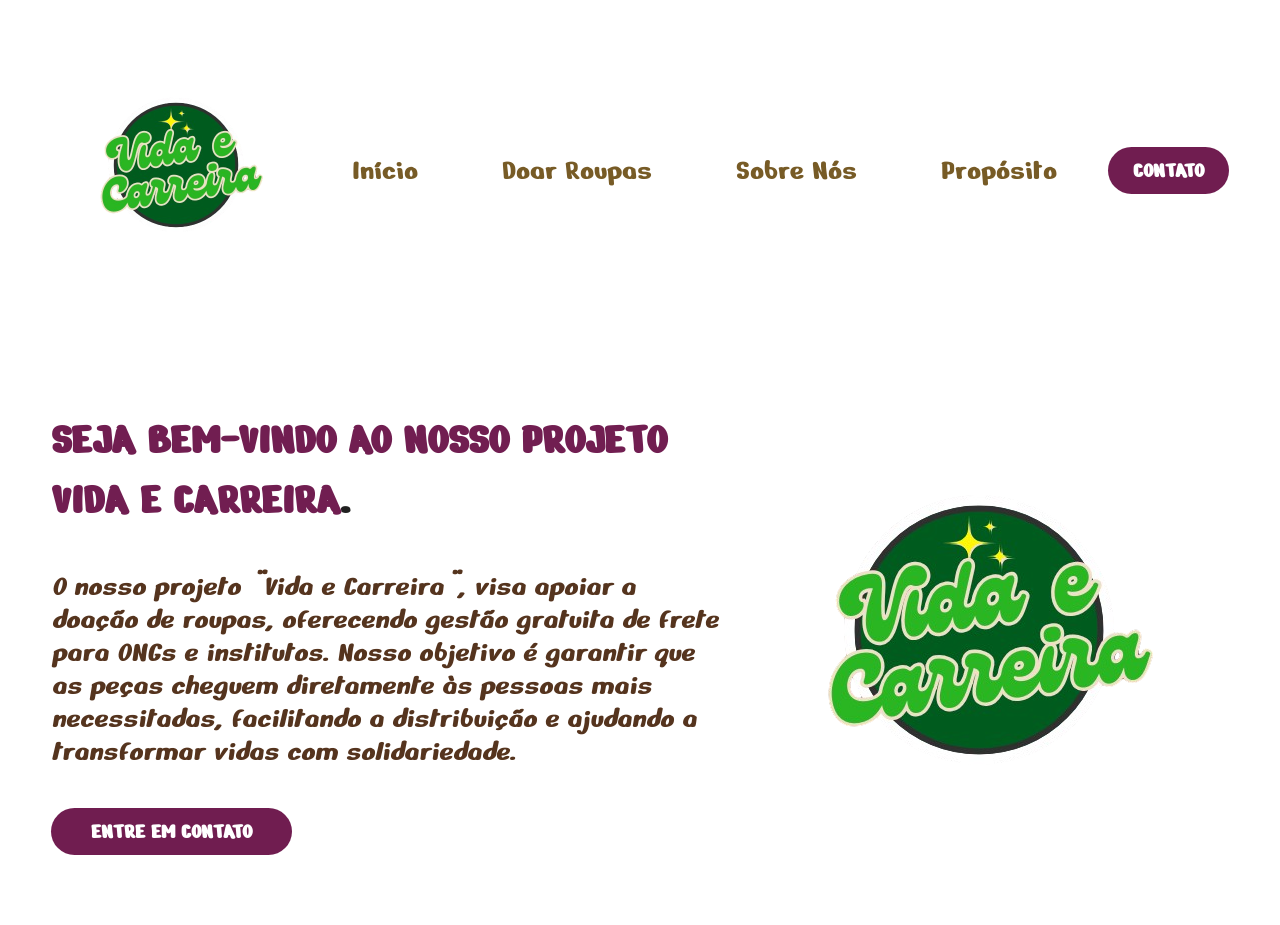
<file: index.html>
<!DOCTYPE html>
<html lang="pt-br">
<head>
    <meta charset="UTF-8">
    <meta name="viewport" content="width=device-width, initial-scale=1.0">
    <!-- GOOGLE FONTES -->
    <link rel="preconnect" href="https://fonts.googleapis.com">
<link rel="preconnect" href="https://fonts.gstatic.com" crossorigin>
<link href="https://fonts.googleapis.com/css2?family=Nerko+One&display=swap" rel="stylesheet">
    <!-- FIM GOOGLE FONTES -->

     <!-- BOOTSTRAP ICONS -->
     <link rel="stylesheet" href="https://cdn.jsdelivr.net/npm/bootstrap-icons@1.11.3/font/bootstrap-icons.min.css">
     <!-- BOOSTRAP ICONSfim -->
    <link rel="stylesheet" href="style-interface.css">
    <title>PROJETO: VIDA E CARREIRA</title>
</head>
<body>
     
     <header>
        <div class="interface">
            <div class="logo">
               <a href="index.html">
               <img src="Vida_e_Carreira-removebg-preview.png" alt="logo" class="logo-img"> 
            </a>
            </div><!--logo-->
            <nav class="Menu-Desktop">
                <ul>
                    <li><a href="index.html">Início</a></li>
                    <li><a href="doar-roupas.html">Doar Roupas</a></li>
                    <li><a href="sobre-nos.html">Sobre Nós</a></li>
                    <li><a href="proposito.html">Propósito</a></li>
                </ul>
            </nav>
            <div class="btn-contato1">
                <a href="contatos-do-grupo.html">
                 <button>CONTATO</button>
                </a>
               </div>
            </div><!--interface-->
     </header>

     <main>
        <section class="topo-do-site">
            <div class="interface">
               <div class="flex">
               <div class="txt-topo-site">
                    <h1>SEJA BEM-VINDO AO NOSSO PROJETO VIDA E CARREIRA<span>.</span></h1>
                    <p>O nosso projeto "Vida e Carreira", visa apoiar a doação de roupas,
                       oferecendo gestão gratuita de frete para ONGs e institutos. Nosso objetivo é garantir que as peças cheguem diretamente às pessoas mais necessitadas,
                       facilitando a distribuição e ajudando a transformar vidas com solidariedade.</p>
      
                       <div class="btn-contato">
                        <a href="contatos-do-grupo.html">
                           <button>ENTRE EM CONTATO</button>
                        </a>
                       </div>
               </div><!--txt-topo-site-->
      
               <div class="img-topo-site">
                  <img src="Vida_e_Carreira-removebg-preview.png" alt="">
            </div><!--img-topo-site-->
               </div><!--flex-->   
            </div><!--interface-->
            </section><!--topo-do-site-->


</body>
</html>
</file>
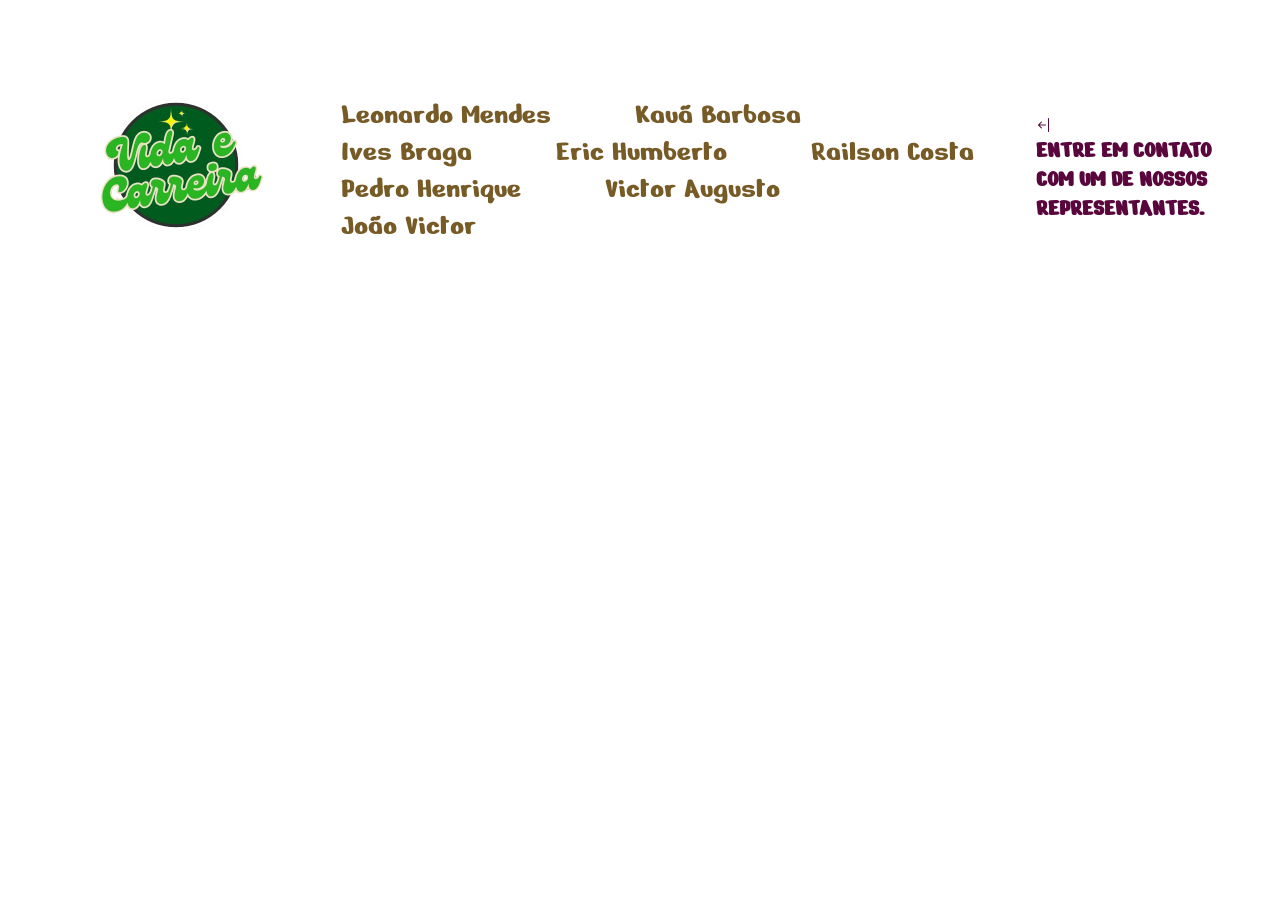
<file: contatos-do-grupo.html>
<!DOCTYPE html>
<html lang="pt-br">
<head>
    <meta charset="UTF-8">
    <meta name="viewport" content="width=device-width, initial-scale=1.0">
    <!-- GOOGLE FONTES -->
    <link rel="preconnect" href="https://fonts.googleapis.com">
<link rel="preconnect" href="https://fonts.gstatic.com" crossorigin>
<link href="https://fonts.googleapis.com/css2?family=Nerko+One&display=swap" rel="stylesheet">
    <!-- FIM GOOGLE FONTES -->

     <!-- BOOTSTRAP ICONS -->
     <link rel="stylesheet" href="https://cdn.jsdelivr.net/npm/bootstrap-icons@1.11.3/font/bootstrap-icons.min.css">
     <!-- BOOSTRAP ICONSfim -->
    <link rel="stylesheet" href="style-contatos.css">
    <title>PROJETO: VIDA E CARREIRA</title>
</head>
<body>
     
     <header>
        <div class="interface">
            <div class="logo">
               <a href="index.html">
               <img src="Vida_e_Carreira-removebg-preview.png" alt="logo" class="logo-img"> 
            </a>
            </div><!--logo-->
            <nav class="Menu-Desktop">
                <ul>
                    <li><a href="https://wa.me/5511970233251?text=" target="_blank">Leonardo Mendes</a></li>
                    <li><a href="https://wa.me/5511980300721?text=" target="_blank">Kauã Barbosa</a></li>
                    <li><a href="https://wa.me/5511966249189?text=" target="_blank">Ives Braga</a></li> 
                    <li><a href="https://wa.me/5511913403520?text=" target="_blank">Eric Humberto</a></li>
                    <li><a href="https://wa.me/5511993658897?text=" target="_blank">Railson Costa</a></li>
                    <li><a href="https://wa.me/5511981202426?text=" target="_blank">Pedro Henrique</a></li>
                    <li><a href="https://wa.me/5511953596968?text=" target="_blank">Victor Augusto</a></li>
                    <li><a href="https://wa.me/5511942908791?text=" target="_blank">João Victor</a></li>
                </ul>
            </nav>

            <section class="topo-do-site">
                <div class="interface">
                   <div class="flex">
                   <div class="txt-topo-site">
                    <i class="bi bi-arrow-bar-left"></i>
                        <h1>  ENTRE EM CONTATO COM UM DE NOSSOS REPRESENTANTES.</h1>
                   </div>
</file>
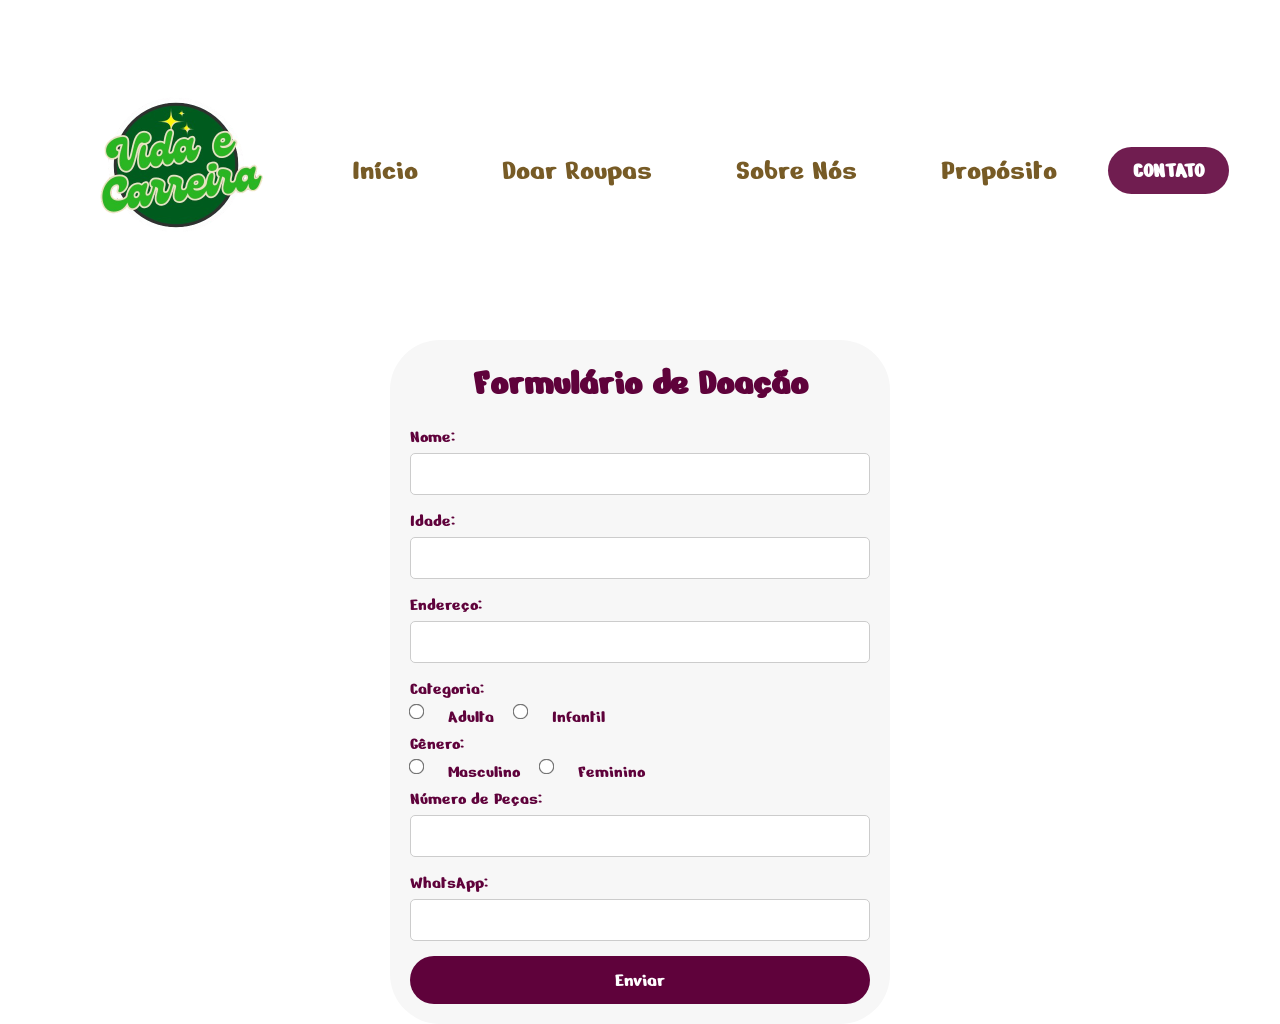
<file: doar-roupas.html>
<!DOCTYPE html>
<html lang="pt-br">
<head>
    <meta charset="UTF-8">
    <meta name="viewport" content="width=device-width, initial-scale=1.0">
    <!-- GOOGLE FONTES -->
    <link rel="preconnect" href="https://fonts.googleapis.com">
<link rel="preconnect" href="https://fonts.gstatic.com" crossorigin>
<link href="https://fonts.googleapis.com/css2?family=Nerko+One&display=swap" rel="stylesheet">
    <!-- FIM GOOGLE FONTES -->

<!-- LINK JAVASCRIPT -->
 <script src="scripts-forms.js" defer></script>
<!-- LINK JAVASCRIPT fim -->

     <!-- BOOTSTRAP ICONS -->
     <link rel="stylesheet" href="https://cdn.jsdelivr.net/npm/bootstrap-icons@1.11.3/font/bootstrap-icons.min.css">
     <!-- BOOSTRAP ICONSfim -->
    <link rel="stylesheet" href="style-doar-roupas.css">
    <title>PROJETO: VIDA E CARREIRA</title>
</head>
<body>
     
     <header>
        <div class="interface">
            <div class="logo">
               <a href="doar-roupas.html">
               <img src="Vida_e_Carreira-removebg-preview.png" alt="logo" class="logo-img"> 
            </a>
            </div><!--logo-->
            <nav class="Menu-Desktop">
                <ul>
                    <li><a href="index.html">Início</a></li>
                    <li><a href="doar-roupas.html">Doar Roupas</a></li>
                    <li><a href="sobre-nos.html">Sobre Nós</a></li>
                    <li><a href="proposito.html">Propósito</a></li>
                </ul>
            </nav>
            <div class="btn-contato1">
                <a href="contatos-do-grupo.html">
                 <button>CONTATO</button>
                </a>
               </div>
            </div><!--interface-->
     </header>

    <!-- FORMULÁRIO CONFIG -->
    <main>
        <section class="form-section">
            <h2 class="título">Formulário de Doação</h2>
            <form id="donation-form">
                <label for="name">Nome:</label>
                <input type="text" id="name" name="name" required>
        
                <label for="age">Idade:</label>
                <input type="number" id="age" name="age" required>
        
                <label for="address">Endereço:</label>
                <input type="text" id="address" name="address" required>
        
                <label for="category">Categoria:</label>
                <div class="radio-options">
                    <input type="radio" id="adult-category" name="category" value="Adulta" required>
                    <label for="adult-category">Adulta</label>                    
        
                    <input type="radio" id="child-category" name="category" value="Infantil" required>
                    <label for="child-category">Infantil</label>
                </div>
        
                <label for="gender">Gênero:</label>
                <div class="radio-options">
                    <input type="radio" id="male-gender" name="gender" value="Masculino" required>
                    <label for="male-gender">Masculino</label>                    
        
                    <input type="radio" id="female-gender" name="gender" value="Feminino" required>
                    <label for="female-gender">Feminino</label>
                </div>
        
                <label for="pieces">Número de Peças:</label>
                <input type="number" id="pieces" name="pieces" required>
                   
                <label for="whatsapp">WhatsApp:</label>
                <input type="text" id="whatsapp" name="whatsapp" required>
        
                <button target="_blank" type="submit">Enviar</button>
            </form>
        </section>
</file>
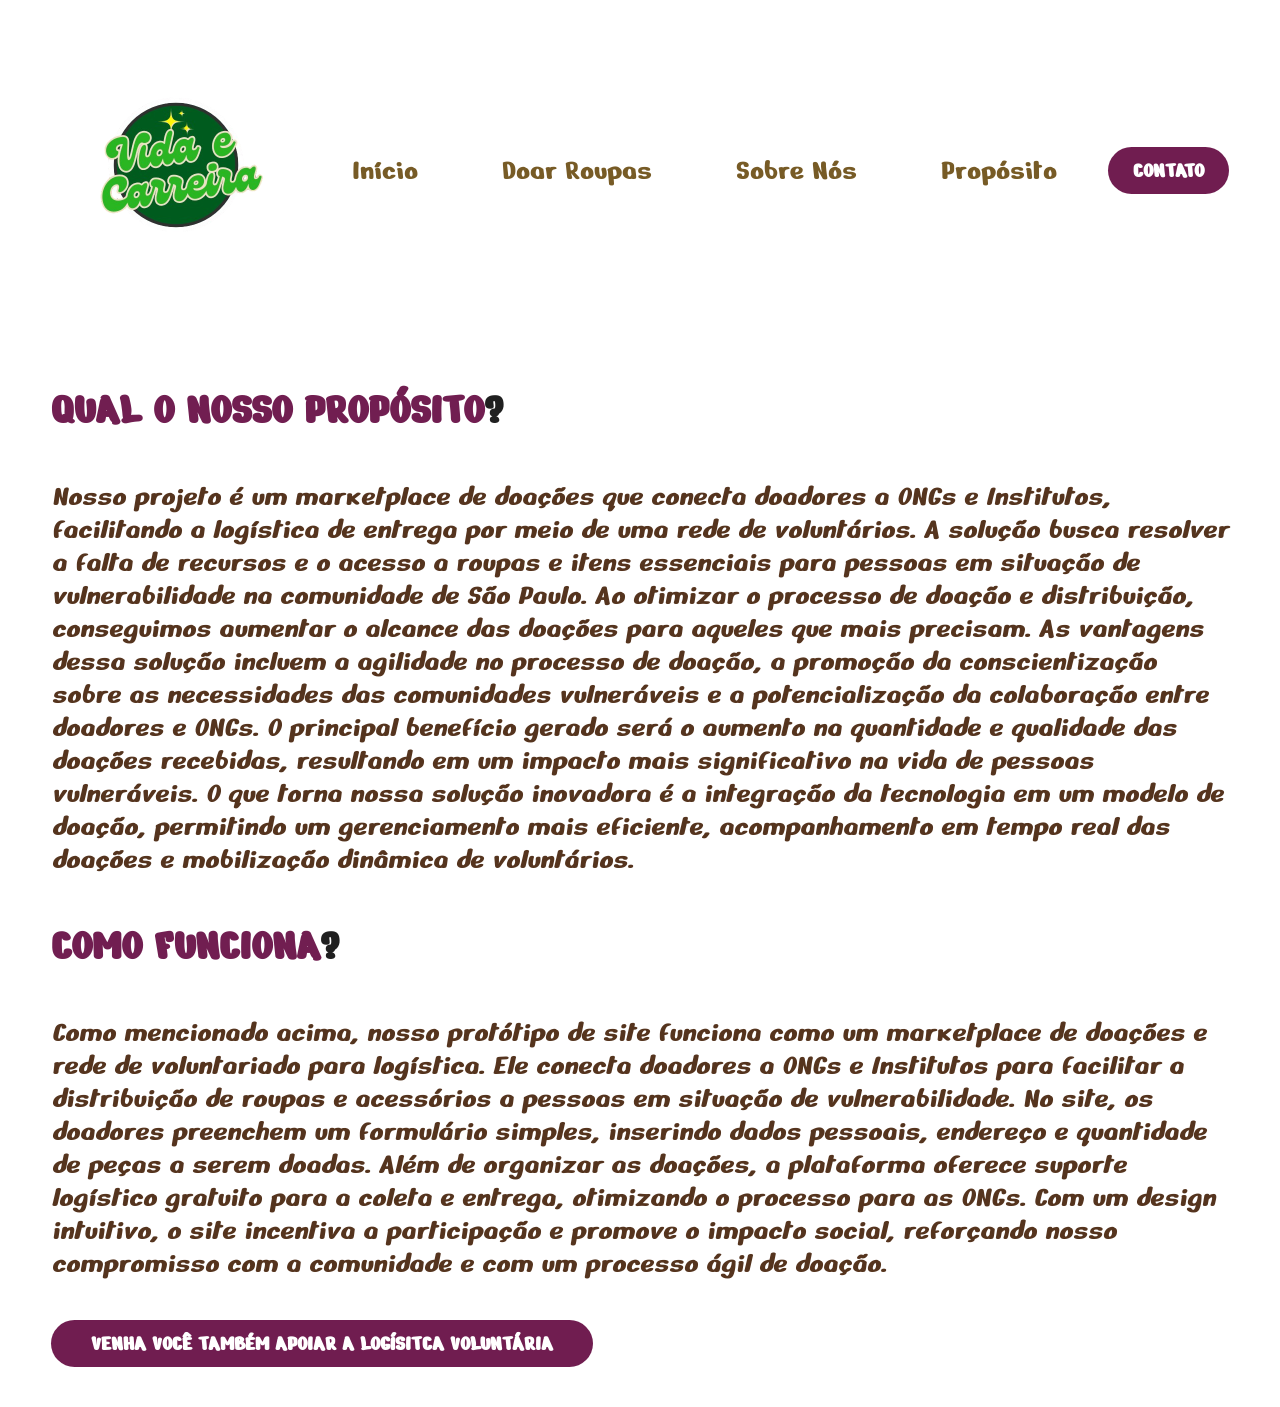
<file: proposito.html>
<!DOCTYPE html>
<html lang="pt-br">
<head>
    <meta charset="UTF-8">
    <meta name="viewport" content="width=device-width, initial-scale=1.0">
    <!-- GOOGLE FONTES -->
    <link rel="preconnect" href="https://fonts.googleapis.com">
<link rel="preconnect" href="https://fonts.gstatic.com" crossorigin>
<link href="https://fonts.googleapis.com/css2?family=Nerko+One&display=swap" rel="stylesheet">
    <!-- FIM GOOGLE FONTES -->

     <!-- BOOTSTRAP ICONS -->
     <link rel="stylesheet" href="https://cdn.jsdelivr.net/npm/bootstrap-icons@1.11.3/font/bootstrap-icons.min.css">
     <!-- BOOSTRAP ICONSfim -->
    <link rel="stylesheet" href="style-interface.css">
    <title>PROJETO: VIDA E CARREIRA</title>
</head>
<body>
     
     <header>
        <div class="interface">
            <div class="logo">
               <a href="proposito.html">
               <img src="Vida_e_Carreira-removebg-preview.png" alt="logo" class="logo-img"> 
            </a>
            </div><!--logo-->
            <nav class="Menu-Desktop">
                <ul>
                    <li><a href="index.html">Início</a></li>
                    <li><a href="doar-roupas.html">Doar Roupas</a></li>
                    <li><a href="sobre-nos.html">Sobre Nós</a></li>
                    <li><a href="proposito.html">Propósito</a></li>
                </ul>
            </nav>
            <div class="btn-contato1">
                <a href="contatos-do-grupo.html">
                 <button>CONTATO</button>
                </a>
               </div>
            </div><!--interface-->
     </header>

     <section class="topo-do-site">
        <div class="interface">
           <div class="flex">
           <div class="txt-topo-site">
                <h1>QUAL O NOSSO PROPÓSITO<span>?</span></h1>
                <P>Nosso projeto é um marketplace de doações que conecta doadores a ONGs e Institutos, facilitando a logística de entrega por meio de uma rede de voluntários. A solução busca resolver a falta de recursos e o acesso a roupas e itens essenciais para pessoas em situação de vulnerabilidade na comunidade de São Paulo. Ao otimizar o processo de doação e distribuição, conseguimos aumentar o alcance das doações para aqueles que mais precisam.
                    As vantagens dessa solução incluem a agilidade no processo de doação, a promoção da conscientização sobre as necessidades das comunidades vulneráveis e a potencialização da colaboração entre doadores e ONGs. O principal benefício gerado será o aumento na quantidade e qualidade das doações recebidas, resultando em um impacto mais significativo na vida de pessoas vulneráveis.
                    O que torna nossa solução inovadora é a integração da tecnologia em um modelo de doação, permitindo um gerenciamento mais eficiente, acompanhamento em tempo real das doações e mobilização dinâmica de voluntários.
                     </P>
                     <h1>COMO FUNCIONA<span>?</span></h1>
                <p>Como mencionado acima, nosso protótipo de site funciona como um marketplace de doações e rede de voluntariado para logística. Ele conecta doadores a ONGs e Institutos para facilitar a distribuição de roupas e acessórios a pessoas em situação de vulnerabilidade. No site, os doadores preenchem um formulário simples, inserindo dados pessoais, endereço e quantidade de peças a serem doadas.
                    Além de organizar as doações, a plataforma oferece suporte logístico gratuito para a coleta e entrega, otimizando o processo para as ONGs. Com um design intuitivo, o site incentiva a participação e promove o impacto social, reforçando nosso compromisso com a comunidade e com um processo ágil de doação.</p>
  
                   <div class="btn-contato">
                    <a href="contatos-do-grupo.html">
                       <button>VENHA VOCÊ TAMBÉM APOIAR A LOGÍSITCA VOLUNTÁRIA</button>
                    </a>
                   </div>
           </div><!--txt-topo-site-->
</file>
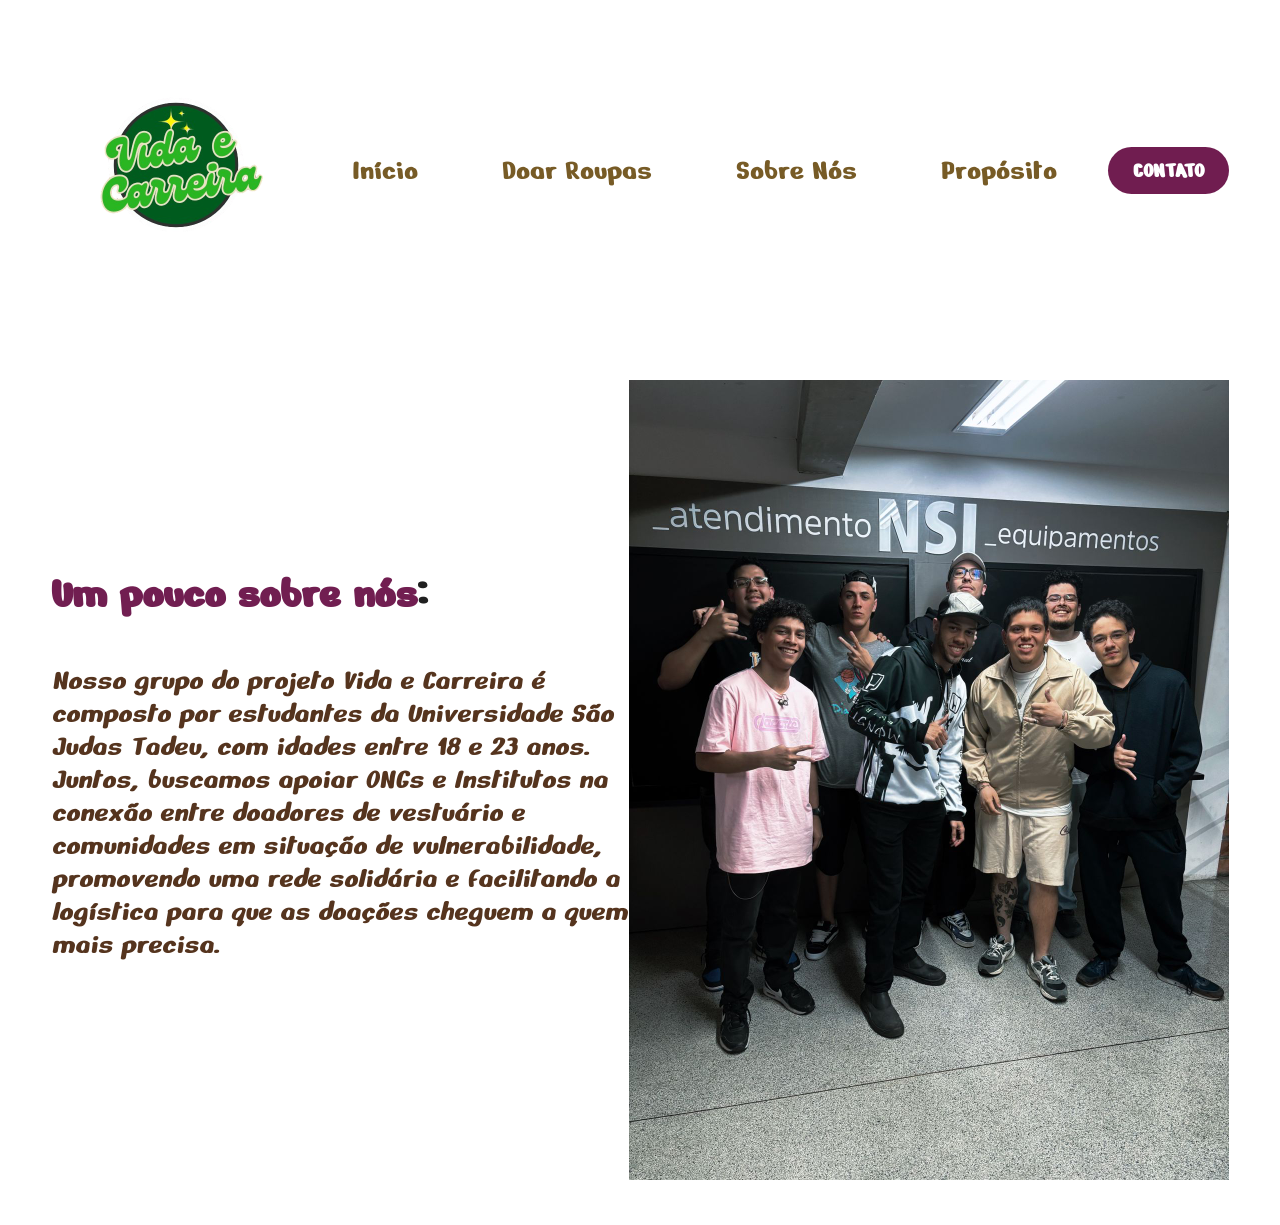
<file: sobre-nos.html>
<!DOCTYPE html>
<html lang="pt-br">
<head>
    <meta charset="UTF-8">
    <meta name="viewport" content="width=device-width, initial-scale=1.0">
    <!-- GOOGLE FONTES -->
    <link rel="preconnect" href="https://fonts.googleapis.com">
<link rel="preconnect" href="https://fonts.gstatic.com" crossorigin>
<link href="https://fonts.googleapis.com/css2?family=Nerko+One&display=swap" rel="stylesheet">
    <!-- FIM GOOGLE FONTES -->

     <!-- BOOTSTRAP ICONS -->
     <link rel="stylesheet" href="https://cdn.jsdelivr.net/npm/bootstrap-icons@1.11.3/font/bootstrap-icons.min.css">
     <!-- BOOSTRAP ICONSfim -->
    <link rel="stylesheet" href="style-sobre-nós.css">
    <title>PROJETO: VIDA E CARREIRA</title>
</head>
<body>
     
     <header>
        <div class="interface">
            <div class="logo">
               <a href="sobre-nos.html">
               <img src="Vida_e_Carreira-removebg-preview.png" alt="logo" class="logo-img"> 
            </a>
            </div><!--logo-->
            <nav class="Menu-Desktop">
                <ul>
                    <li><a href="index.html">Início</a></li>
                    <li><a href="doar-roupas.html">Doar Roupas</a></li>
                    <li><a href="sobre-nos.html">Sobre Nós</a></li>
                    <li><a href="proposito.html">Propósito</a></li>
                </ul>
            </nav>
            <div class="btn-contato1">
                <a href="contatos-do-grupo.html">
                 <button>CONTATO</button>
                </a>
               </div>
            </div><!--interface-->
     </header>

     <section class="topo-do-site2">
        <div class="interface">
           <div class="flex">
           <div class="txt-topo-site2">
                <h1>Um pouco sobre nós<span>:</span></h1>
                <p>Nosso grupo do projeto Vida e Carreira é composto por estudantes da Universidade São Judas Tadeu, com idades entre 18 e 23 anos. Juntos, buscamos apoiar ONGs e Institutos na conexão entre doadores de vestuário e comunidades em situação de vulnerabilidade, promovendo uma rede solidária e facilitando a logística para que as doações cheguem a quem mais precisa.
                </p>
           </div><!--txt-topo-site-->
  
           <div class="img-topo-site2">
              <img src="WhatsApp Image 2024-11-06 at 11.26.29.jpeg" alt="">
        </div><!--img-topo-site-->
           </div><!--flex-->   
        </div><!--interface-->
        </section><!--topo-do-site-->
</file>
<file: style-interface.css>
/*Estilo Geral do Portifólio*/
*{
    margin: 0;
    padding: 0;
    box-sizing: border-box;
        font-family: "Nerko One",sans-serif;
        
       }

body{
   background-color: #ffffffe3;
    height: 100vh;
}

.interface{
    max-width: 1280px;
    margin: 0 auto;
}

.logo-img{
    width: 250px;
    height: auto;
    }

.flex{
    display: flex;
}

.btn-contato button{
    padding: 10px 40px;
    font-size: 22px;
    font-weight: 600;
    background-color: #5f023be3;
    color: #ffffff;
    border: 0;
    border-radius: 50px;
    cursor: pointer;
    transition: 1s;
}

.btn-contato1 button{
    padding: 10px 25px;
    font-size: 22px;
    font-weight: 600;
    background-color: #5f023be3;
    color: #ffffff;
    border: 0;
    border-radius: 350px;
    cursor: pointer;
    transition: 1s;
}

h2.título{
    color:#523802;
    font-size: 38px;
    text-align: center;
}

h2.título span{
    color:#0bd33d;    
}

button:hover{
    box-shadow: 0px 0px 25px hsl(125, 100%, 55%);
    transform: scale(1.20);
    
}

/* Estilo do Cabeçalho */

header {
    padding: 40px 4%;
    }

header > .interface{
    display: flex;
    align-items: center;
    justify-content: space-between;
}

header a{
    color: #775b26;
    font-size: 30px;
    text-decoration: none;
    display: inline-block;
}

header a:hover{
    color: #ca108c;
    transform: scale(1.50);
    transition: .2s;

}
header nav ul {
    list-style-type: none;
}

header nav ul li{
    display: inline-block;
    padding: 0 40px;
}

/* ESTILO DO TIPO DO SITE */
section.topo-do-site{
    padding: 40px 4%;
}

section.topo-do-site .flex{
   align-items: center;
   justify-content: center;
   gap: 0px;
   
}

.topo-do-site h1{
   color:#5f023be3; 
   font-size: 45px;
   line-height: 60px;
   
}

.topo-do-site .txt-topo-site h1 span{
    color:hsla(0, 0%, 2%, 0.89);
}

.topo-do-site .txt-topo-site p{
    color:hsla(24, 94%, 13%, 0.89);
    margin: 40px 0px;
    font-style: italic;
    font-size: 30px;
    line-height: 33px;
}

.topo-do-site .img-topo-site img {
    position: relative;
    top: 0;
    animation: flutuar 2s ease-in-out infinite alternate;
}  

@keyframes flutuar {
    0% {
        top: 0;
    }
    100% {
        top: 30px;
    }
}
</file>
<file: style-contatos.css>
/*Estilo Geral do Portifólio*/
*{
    margin: 0;
    padding: 0;
    box-sizing: border-box;
        font-family: "Nerko One",sans-serif;
        
       }

body{
   background-color: #ffffffe3;
    height: 100vh;
}

.interface{
    max-width: 1280px;
    margin: 0 auto;
}

.logo-img{
    width: 250px;
    height: auto;
    }

.flex{
    display: flex;
}

.btn-contato button{
    padding: 10px 40px;
    font-size: 22px;
    font-weight: 600;
    background-color: #5f023be3;
    color: #ffffff;
    border: 0;
    border-radius: 50px;
    cursor: pointer;
    transition: 1s;
}

.btn-contato1 button{
    padding: 10px 25px;
    font-size: 22px;
    font-weight: 600;
    background-color: #5f023be3;
    color: #ffffff;
    border: 0;
    border-radius: 350px;
    cursor: pointer;
    transition: 1s;
}

h2.título{
    color:#523802;
    font-size: 38px;
    text-align: center;
}

h2.título span{
    color:#0bd33d;    
}

button:hover{
    box-shadow: 0px 0px 25px hsl(125, 100%, 55%);
    transform: scale(1.20);
    
}

/* Estilo do Cabeçalho */

header {
    padding: 40px 4%;
    }

header > .interface{
    display: flex;
    align-items: center;
    justify-content: space-between;
}

header a{
    color: #775b26;
    font-size: 30px;
    text-decoration: none;
    display: inline-block;
}

header a:hover{
    color: #ca108c;
    transform: scale(1.50);
    transition: .2s;

}
header nav ul {
    list-style-type: none;
}

header nav ul li{
    display: inline-block;
    padding: 0 40px;
}

.txt-topo-site{
    padding: 30px 0px;
    color: #59063d;
}

;.bi-arrow-bar-left {
    padding: 50px 0px;
}
</file>
<file: style-doar-roupas.css>
/*Estilo Geral do Portifólio*/
*{
    margin: 0;
    padding: 0;
    box-sizing: border-box;
        font-family: "Nerko One",sans-serif;
        
       }

body{
   background-color: #ffffffe3;
    height: 100vh;
}

.interface{
    max-width: 1280px;
    margin: 0 auto;
}

.logo-img{
    width: 250px;
    height: auto;
    }

.flex{
    display: flex;
}

.btn-contato button{
    padding: 10px 40px;
    font-size: 22px;
    font-weight: 600;
    background-color: #5f023be3;
    color: #ffffff;
    border: 0;
    border-radius: 50px;
    cursor: pointer;
    transition: 1s;
}

.btn-contato1 button{
    padding: 10px 25px;
    font-size: 22px;
    font-weight: 600;
    background-color: #5f023be3;
    color: #ffffff;
    border: 0;
    border-radius: 350px;
    cursor: pointer;
    transition: 1s;
}

h2.título{
    color:#523802;
    font-size: 38px;
    text-align: center;
}

h2.título span{
    color:#0bd33d;    
}

button:hover{
    box-shadow: 0px 0px 25px hsl(125, 100%, 55%);
    transform: scale(1.20);
    
}

/* Estilo do Cabeçalho */

header {
    padding: 40px 4%;
    }

header > .interface{
    display: flex;
    align-items: center;
    justify-content: space-between;
}

header a{
    color: #775b26;
    font-size: 30px;
    text-decoration: none;
    display: inline-block;
}

header a:hover{
    color: #ca108c;
    transform: scale(1.50);
    transition: .2s;

}
header nav ul {
    list-style-type: none;
}

header nav ul li{
    display: inline-block;
    padding: 0 40px;
}

/* ESTILO DO TIPO DO SITE */
section.topo-do-site{
    padding: 40px 4%;
}

section.topo-do-site .flex{
   align-items: center;
   justify-content: center;
   gap: 0px;
   
}

.topo-do-site h1{
   color:#5f023be3; 
   font-size: 45px;
   line-height: 60px;
   
}

.topo-do-site .txt-topo-site h1 span{
    color:hsla(0, 0%, 2%, 0.89);
}

.topo-do-site .txt-topo-site p{
    color:hsla(24, 94%, 13%, 0.89);
    margin: 40px 0px;
    font-style: italic;
    font-size: 30px;
    line-height: 33px;
}

/* ESTILO FORMULÁRIO */

.form-section {
    padding: 20px;
    background-color: #f7f7f7;
    border-radius: 50px;
    max-width: 500px;
    margin: 0 auto;
}

.form-section h2 {
    color: #5f023b;
    margin-bottom: 20px;
    text-align: center;
    cursor: pointer;
}

form {
    display: flex;
    flex-direction: column;
}

form label {
    margin-bottom: 5px;
    color: #5f023b;
    cursor: pointer;
}

form input {
    padding: 15px;
    margin-bottom: 15px;
    border-radius: 25px;
    border: 5px solid #ccc;
    font-size: 5px;
}

form button {
    padding: 12px;
    background-color: #5f023b;
    color: #ffffff;
    border: none;
    border-radius: 50px;
    cursor: pointer;
    font-size: 20px;
    transition: 0.3s;
}

form button:hover {
    background-color: #ca108c;
    transform: scale(1.05);
}

/* Aumentar o tamanho da fonte dos campos de entrada */
form input, form textarea {
    font-variant: normal;
    font-size: 17px; /* Aumentar o tamanho da fonte */
    padding: 10px;   /* Espaçamento interno para os campos */
    margin-bottom: 15px;
    border-radius: 5px;
    border: 1px solid #ccc;
}

/* Alinhar rótulo e opções de radio button na mesma linha */
.radio-options {
    display: flex;
    align-items: center;
    gap: 20px; /* Espaço entre as opções */
}

.radio-options label {
    font-size: 18px; /* Tamanho da fonte para as opções de radio */
}

.radio-options input {
    margin-right: 5px;
    transform: scale(1.2); /* Aumentar o tamanho dos radio buttons */
}

form label {
    font-size: 18px; /* Aumentar o tamanho da fonte dos rótulos */
    margin-bottom: 5px;
    display: inline-block;
}
</file>
<file: style-sobre-nós.css>
/*Estilo Geral do Portifólio*/
*{
    margin: 0;
    padding: 0;
    box-sizing: border-box;
        font-family: "Nerko One",sans-serif;
        
       }

body{
   background-color: #ffffffe3;
    height: 100vh;
}

.interface{
    max-width: 1280px;
    margin: 0 auto;
}

.logo-img{
    width: 250px;
    height: auto;
    }

.flex{
    display: flex;
}

.btn-contato button{
    padding: 10px 40px;
    font-size: 22px;
    font-weight: 600;
    background-color: #5f023be3;
    color: #ffffff;
    border: 0;
    border-radius: 50px;
    cursor: pointer;
    transition: 1s;
}

.btn-contato1 button{
    padding: 10px 25px;
    font-size: 22px;
    font-weight: 600;
    background-color: #5f023be3;
    color: #ffffff;
    border: 0;
    border-radius: 350px;
    cursor: pointer;
    transition: 1s;
}

h2.título{
    color:#523802;
    font-size: 38px;
    text-align: center;
}

h2.título span{
    color:#0bd33d;    
}

button:hover{
    box-shadow: 0px 0px 25px hsl(125, 100%, 55%);
    transform: scale(1.20);
    
}

/* Estilo do Cabeçalho */

header {
    padding: 40px 4%;
    }

header > .interface{
    display: flex;
    align-items: center;
    justify-content: space-between;
}

header a{
    color: #775b26;
    font-size: 30px;
    text-decoration: none;
    display: inline-block;
}

header a:hover{
    color: #ca108c;
    transform: scale(1.50);
    transition: .2s;

}
header nav ul {
    list-style-type: none;
}

header nav ul li{
    display: inline-block;
    padding: 0 40px;
}

/* ESTILO DO TIPO DO SITE */
section.topo-do-site2{
    padding: 40px 4%;
}

section.topo-do-site2 .flex{
   align-items: center;
   justify-content: center;
   gap: 0px;
   
}

.topo-do-site2 h1{
   color:#5f023be3; 
   font-size: 45px;
   line-height: 60px;
   
}

.topo-do-site2 .txt-topo-site2 h1 span{
    color:hsla(0, 0%, 2%, 0.89);
}

.topo-do-site2 .txt-topo-site2 p{
    color:hsla(24, 94%, 13%, 0.89);
    margin: 40px 0px;
    font-style: italic;
    font-size: 30px;
    line-height: 33px;
}

.topo-do-site2 .img-topo-site2 img {
    zoom: 50%;
    position: relative;
    top: 0;
}
</file>
